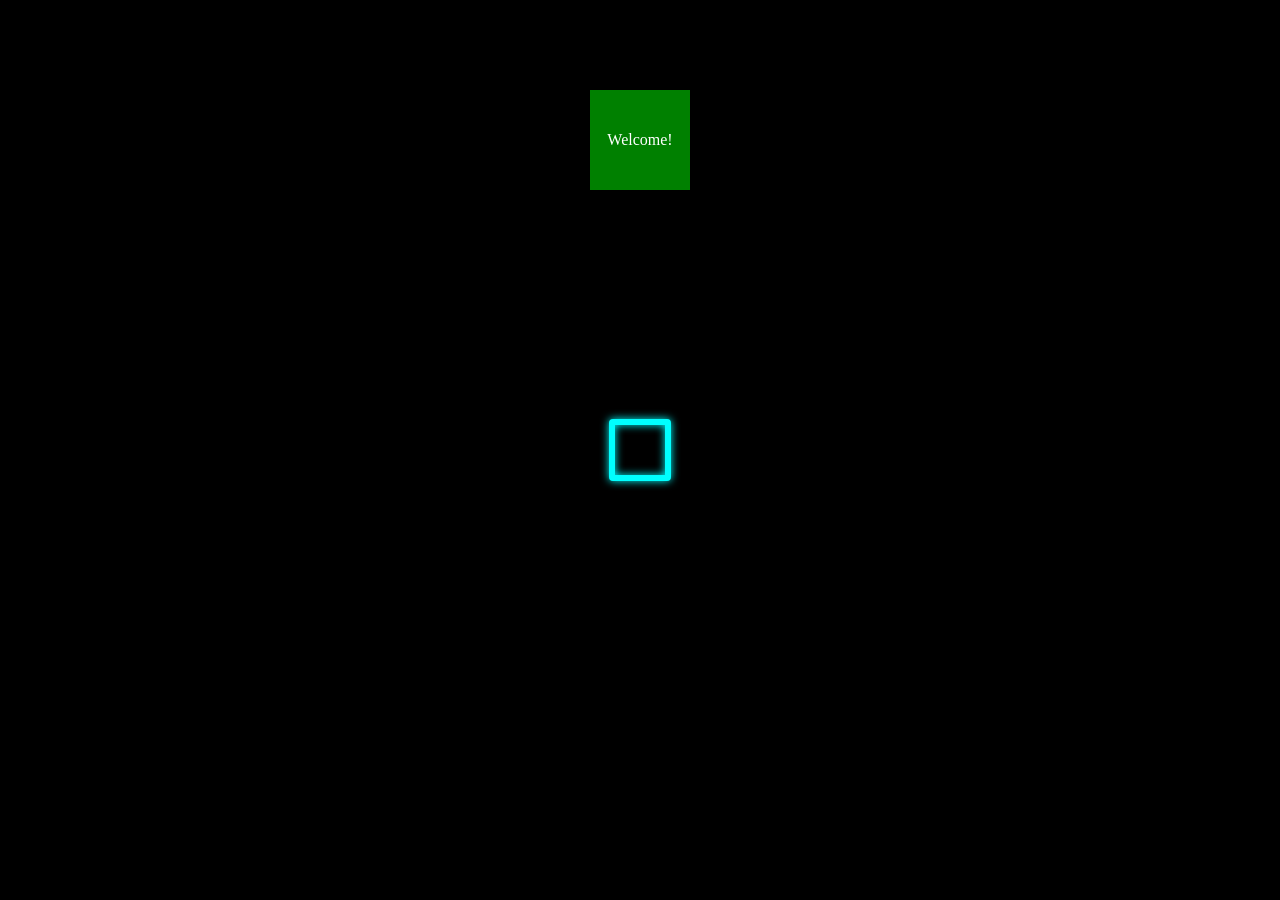
<file: animations/index.html>
<!doctype html>
<html lang="en">
  <head>
    <meta charset="UTF-8" />
    <meta name="viewport" content="width=device-width, initial-scale=1.0" />
    <title>Animations</title>
    <link rel="stylesheet" href="style.css" />
  </head>
  <body>
    <div class="loading"></div>
    <div class="spin">
      <p>Welcome!</p>
    </div>
  </body>
</html>
</file>
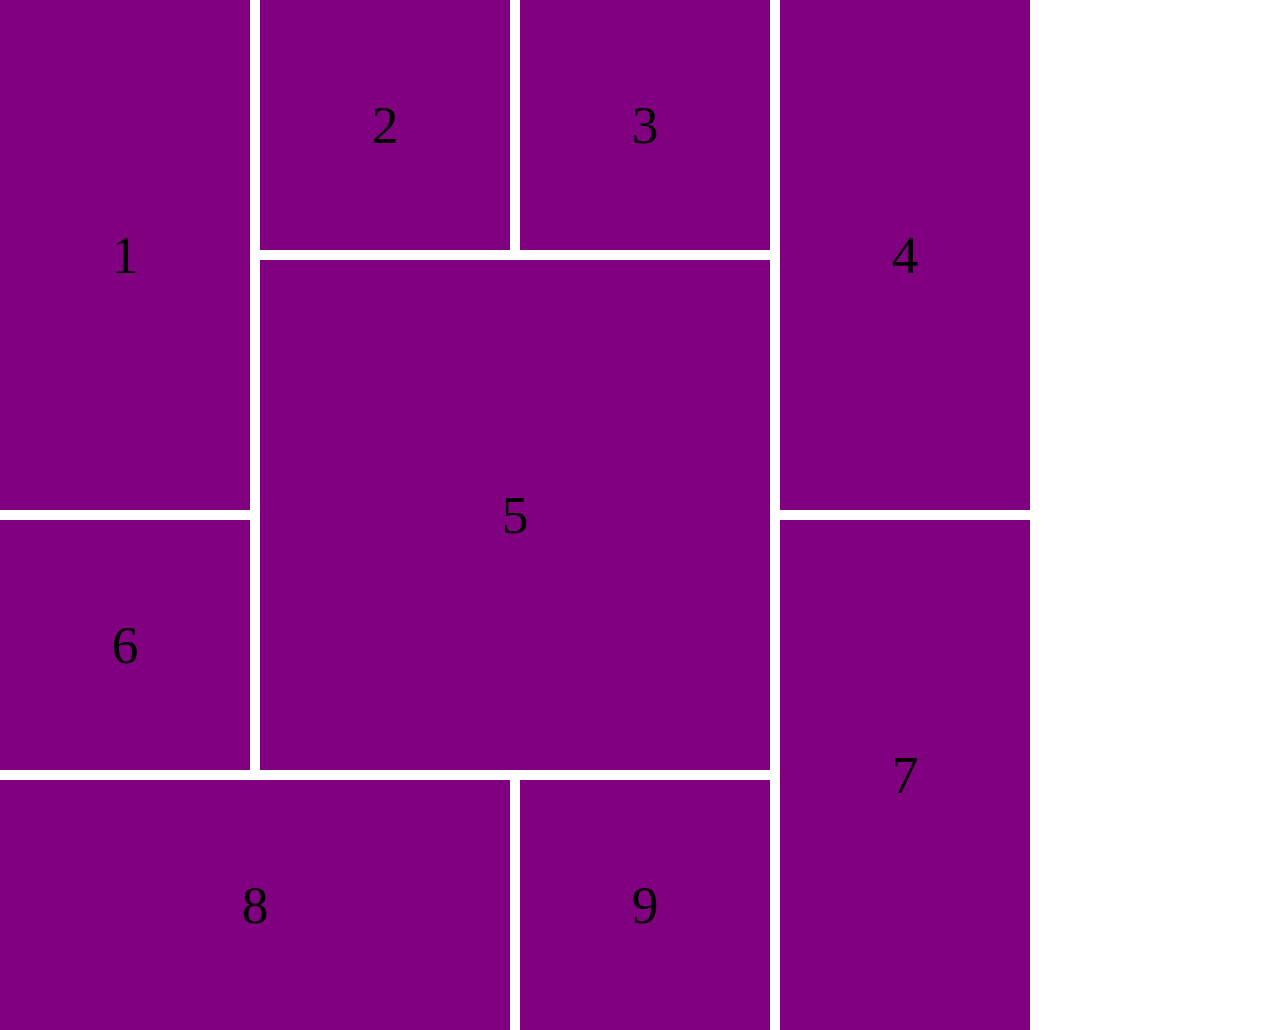
<file: bento-grid-project/index.html>
<!doctype html>
<html lang="en">
  <head>
    <meta charset="UTF-8" />
    <meta name="viewport" content="width=device-width, initial-scale=1.0" />
    <title>Bento grid project</title>
    <link rel="stylesheet" href="style.css" />
  </head>
  <body>
    <div class="container">
      <div style="grid-area: box-1" class="box">1</div>
      <div style="grid-area: box-2" class="box">2</div>
      <div style="grid-area: box-3" class="box">3</div>
      <div style="grid-area: box-4" class="box">4</div>
      <div style="grid-area: box-5" class="box">5</div>
      <div style="grid-area: box-6" class="box">6</div>
      <div style="grid-area: box-7" class="box">7</div>
      <div style="grid-area: box-8" class="box">8</div>
      <div style="grid-area: box-9" class="box">9</div>
    </div>
  </body>
</html>
</file>
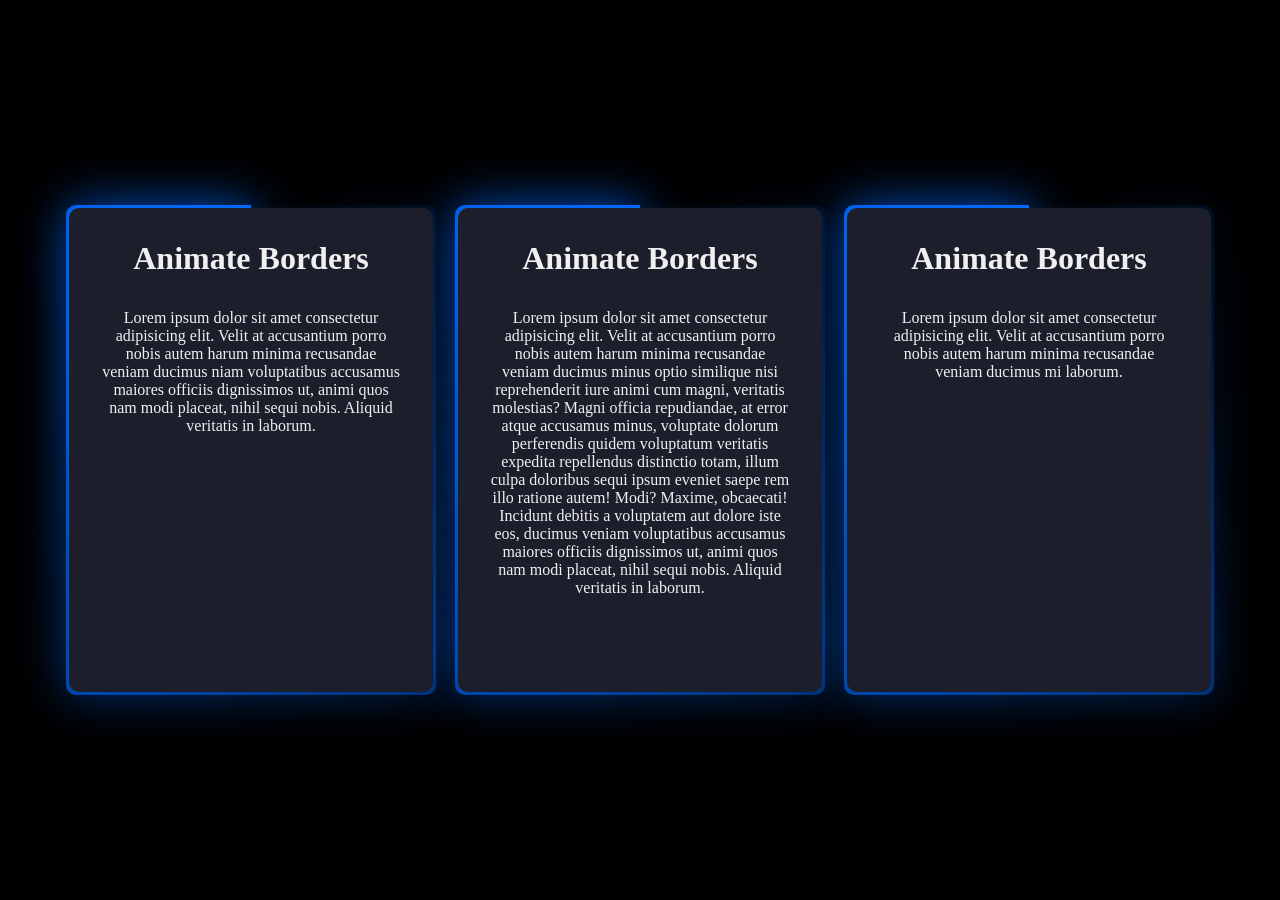
<file: border-animation-card/index.html>
<!doctype html>
<html lang="en">
  <head>
    <meta charset="UTF-8" />
    <meta name="viewport" content="width=device-width, initial-scale=1.0" />
    <title>Border Animations</title>
    <link rel="stylesheet" href="style.css" />
  </head>
  <body>
    <div class="cards">
      <div class="card">
        <h1>Animate Borders</h1>
        <p>
          Lorem ipsum dolor sit amet consectetur adipisicing elit. Velit at
          accusantium porro nobis autem harum minima recusandae veniam ducimus
          niam voluptatibus accusamus maiores officiis dignissimos ut, animi
          quos nam modi placeat, nihil sequi nobis. Aliquid veritatis in
          laborum.
        </p>
      </div>
      <div class="card">
        <h1>Animate Borders</h1>
        <p>
          Lorem ipsum dolor sit amet consectetur adipisicing elit. Velit at
          accusantium porro nobis autem harum minima recusandae veniam ducimus
          minus optio similique nisi reprehenderit iure animi cum magni,
          veritatis molestias? Magni officia repudiandae, at error atque
          accusamus minus, voluptate dolorum perferendis quidem voluptatum
          veritatis expedita repellendus distinctio totam, illum culpa doloribus
          sequi ipsum eveniet saepe rem illo ratione autem! Modi? Maxime,
          obcaecati! Incidunt debitis a voluptatem aut dolore iste eos, ducimus
          veniam voluptatibus accusamus maiores officiis dignissimos ut, animi
          quos nam modi placeat, nihil sequi nobis. Aliquid veritatis in
          laborum.
        </p>
      </div>
      <div class="card">
        <h1>Animate Borders</h1>
        <p>
          Lorem ipsum dolor sit amet consectetur adipisicing elit. Velit at
          accusantium porro nobis autem harum minima recusandae veniam ducimus
          mi laborum.
        </p>
      </div>
    </div>
  </body>
</html>
</file>
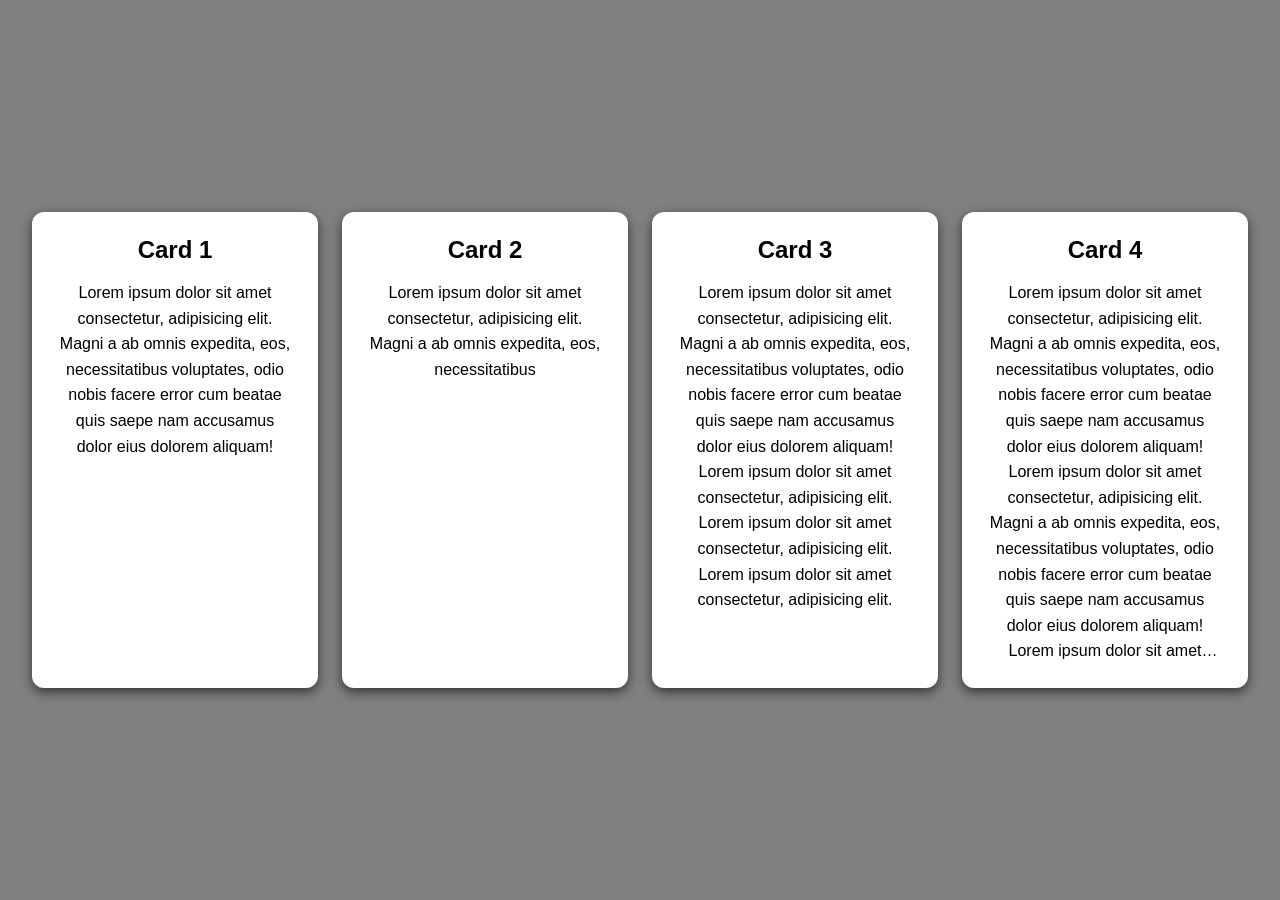
<file: flexbox-project/index.html>
<!doctype html>
<html lang="en">
  <head>
    <meta charset="UTF-8" />
    <meta name="viewport" content="width=device-width, initial-scale=1.0" />
    <title>Responsive Flexbox Layout</title>
    <link rel="stylesheet" href="style.css" />
  </head>
  <body>
    <main class="container">
      <div class="card">
        <h2>Card 1</h2>
        <p>
          Lorem ipsum dolor sit amet consectetur, adipisicing elit. Magni a ab
          omnis expedita, eos, necessitatibus voluptates, odio nobis facere
          error cum beatae quis saepe nam accusamus dolor eius dolorem aliquam!
        </p>
      </div>
      <div class="card">
        <h2>Card 2</h2>
        <p>
          Lorem ipsum dolor sit amet consectetur, adipisicing elit. Magni a ab
          omnis expedita, eos, necessitatibus 
        </p>
      </div>
      <div class="card">
        <h2>Card 3</h2>
        <p>
          Lorem ipsum dolor sit amet consectetur, adipisicing elit. Magni a ab
          omnis expedita, eos, necessitatibus voluptates, odio nobis facere
          error cum beatae quis saepe nam accusamus dolor eius dolorem aliquam!
					Lorem ipsum dolor sit amet consectetur, adipisicing elit.
					Lorem ipsum dolor sit amet consectetur, adipisicing elit.
					Lorem ipsum dolor sit amet consectetur, adipisicing elit.
        </p>
      </div>
			      <div class="card">
        <h2>Card 4</h2>
        <p>
          Lorem ipsum dolor sit amet consectetur, adipisicing elit. Magni a ab
          omnis expedita, eos, necessitatibus voluptates, odio nobis facere
          error cum beatae quis saepe nam accusamus dolor eius dolorem aliquam!
					          Lorem ipsum dolor sit amet consectetur, adipisicing elit. Magni a ab
          omnis expedita, eos, necessitatibus voluptates, odio nobis facere
          error cum beatae quis saepe nam accusamus dolor eius dolorem aliquam!
					Lorem ipsum dolor sit amet consectetur, adipisicing elit.
					Lorem ipsum dolor sit amet consectetur, adipisicing elit.
					Lorem ipsum dolor sit amet consectetur, adipisicing elit.
					          Lorem ipsum dolor sit amet consectetur, adipisicing elit. Magni a ab
          omnis expedita, eos, necessitatibus voluptates, odio nobis facere
          error cum beatae quis saepe nam accusamus dolor eius dolorem aliquam!
					Lorem ipsum dolor sit amet consectetur, adipisicing elit.
					Lorem ipsum dolor sit amet consectetur, adipisicing elit.
					Lorem ipsum dolor sit amet consectetur, adipisicing elit.
					          Lorem ipsum dolor sit amet consectetur, adipisicing elit. Magni a ab
          omnis expedita, eos, necessitatibus voluptates, odio nobis facere
          error cum beatae quis saepe nam accusamus dolor eius dolorem aliquam!
					Lorem ipsum dolor sit amet consectetur, adipisicing elit.
					Lorem ipsum dolor sit amet consectetur, adipisicing elit.
					Lorem ipsum dolor sit amet consectetur, adipisicing elit.
        </p>
      </div>
    </main>
  </body>
</html>
</file>
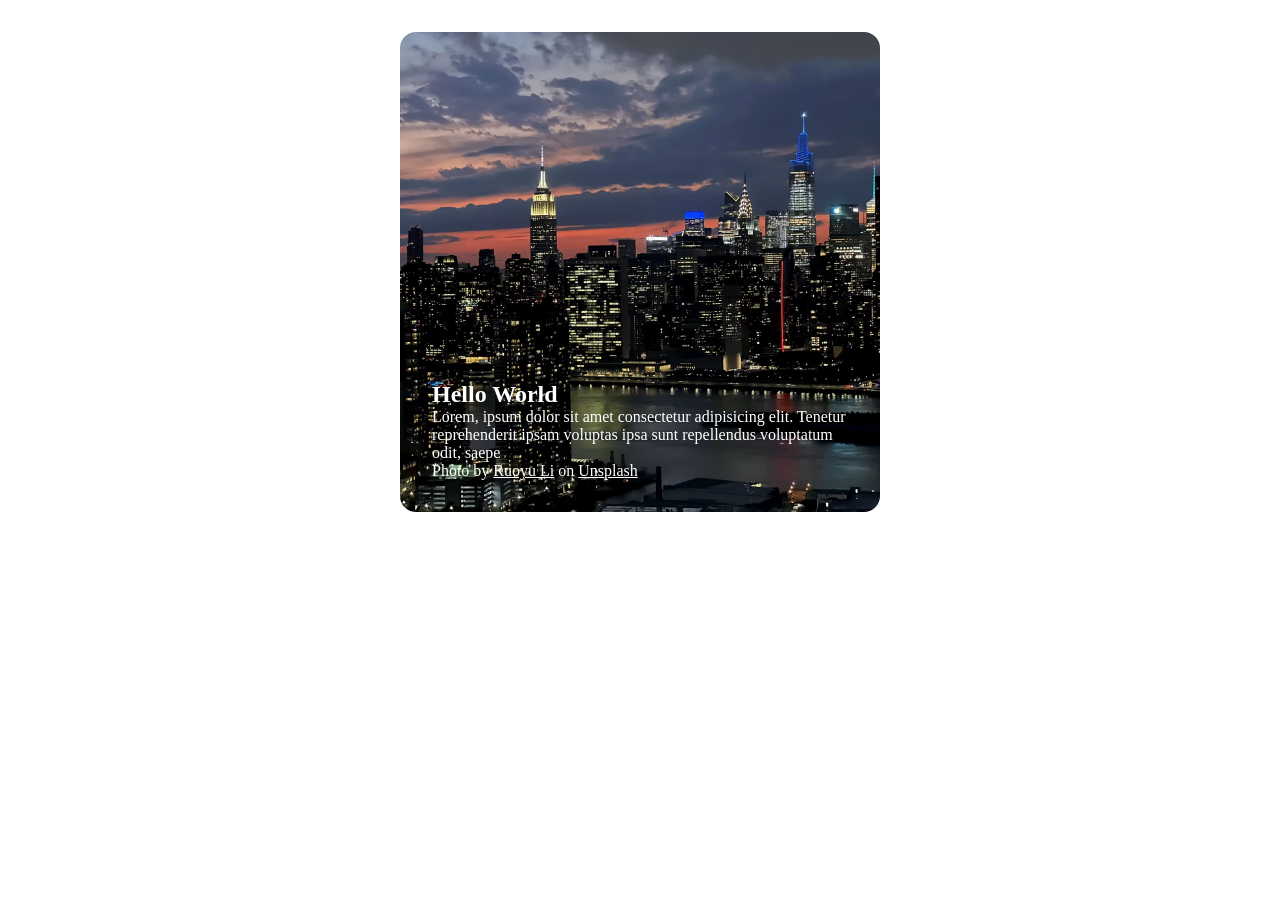
<file: img-grid-project/index.html>
<!doctype html>
<html lang="en">
  <head>
    <meta charset="UTF-8" />
    <meta name="viewport" content="width=device-width, initial-scale=1.0" />
    <title>img grid stacking project</title>
    <link rel="stylesheet" href="style.css" />
  </head>
  <body>
    <div class="wrapper">
      <img src="image.png" alt="evening city photo" />
      <div class="text-container">
        <h2>Hello World</h2>
        <p>
          Lorem, ipsum dolor sit amet consectetur adipisicing elit. Tenetur
          reprehenderit ipsam voluptas ipsa sunt repellendus voluptatum odit,
          saepe
        </p>
        <p>
          Photo by
          <a
            href="https://unsplash.com/@r_li?utm_source=unsplash&utm_medium=referral&utm_content=creditCopyText"
            alt="attribution link 1"
            >Ruoyu Li</a
          >
          on
          <a
            href="https://unsplash.com/photos/30-rockefeller-plaza-skyline-at-sunset-V4ST6Q44tjo?utm_source=unsplash&utm_medium=referral&utm_content=creditCopyText"
            alt="attribution link 1"
            >Unsplash</a
          >
        </p>
      </div>
    </div>
  </body>
</html>
</file>
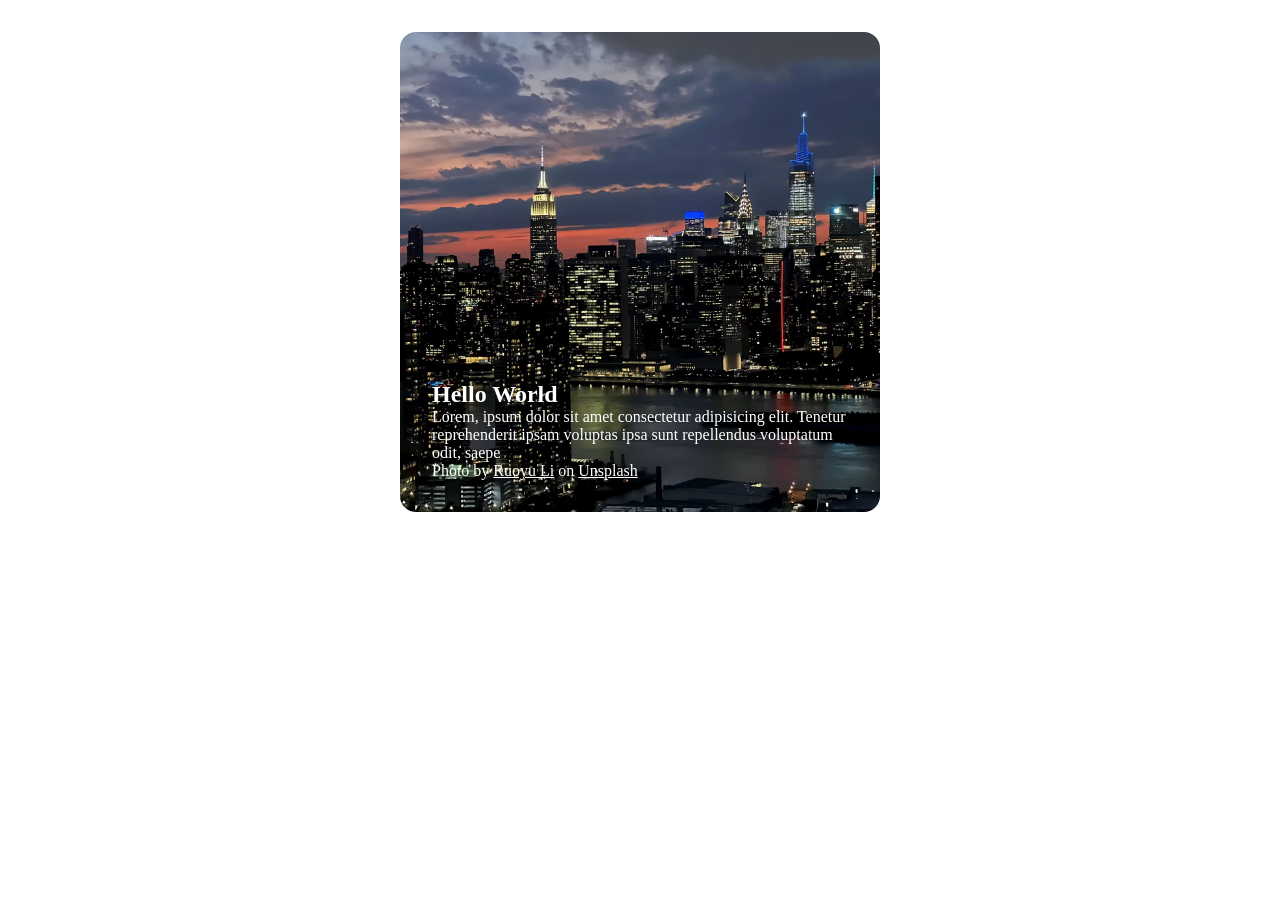
<file: img-position-project/index.html>
<!doctype html>
<html lang="en">
  <head>
    <meta charset="UTF-8" />
    <meta name="viewport" content="width=device-width, initial-scale=1.0" />
    <title>img position project</title>
    <link rel="stylesheet" href="style.css" />
  </head>
  <body>
    <div class="wrapper">
      <img src="image.png" alt="evening city photo" />
      <div class="text-container">
        <h2>Hello World</h2>
        <p>
          Lorem, ipsum dolor sit amet consectetur adipisicing elit. Tenetur
          reprehenderit ipsam voluptas ipsa sunt repellendus voluptatum odit,
          saepe
        </p>
        <p>
          Photo by
          <a
            href="https://unsplash.com/@r_li?utm_source=unsplash&utm_medium=referral&utm_content=creditCopyText"
            alt="attribution link 1"
            >Ruoyu Li</a
          >
          on
          <a
            href="https://unsplash.com/photos/30-rockefeller-plaza-skyline-at-sunset-V4ST6Q44tjo?utm_source=unsplash&utm_medium=referral&utm_content=creditCopyText"
            alt="attribution link 2"
            >Unsplash</a
          >
        </p>
      </div>
    </div>
  </body>
</html>
</file>
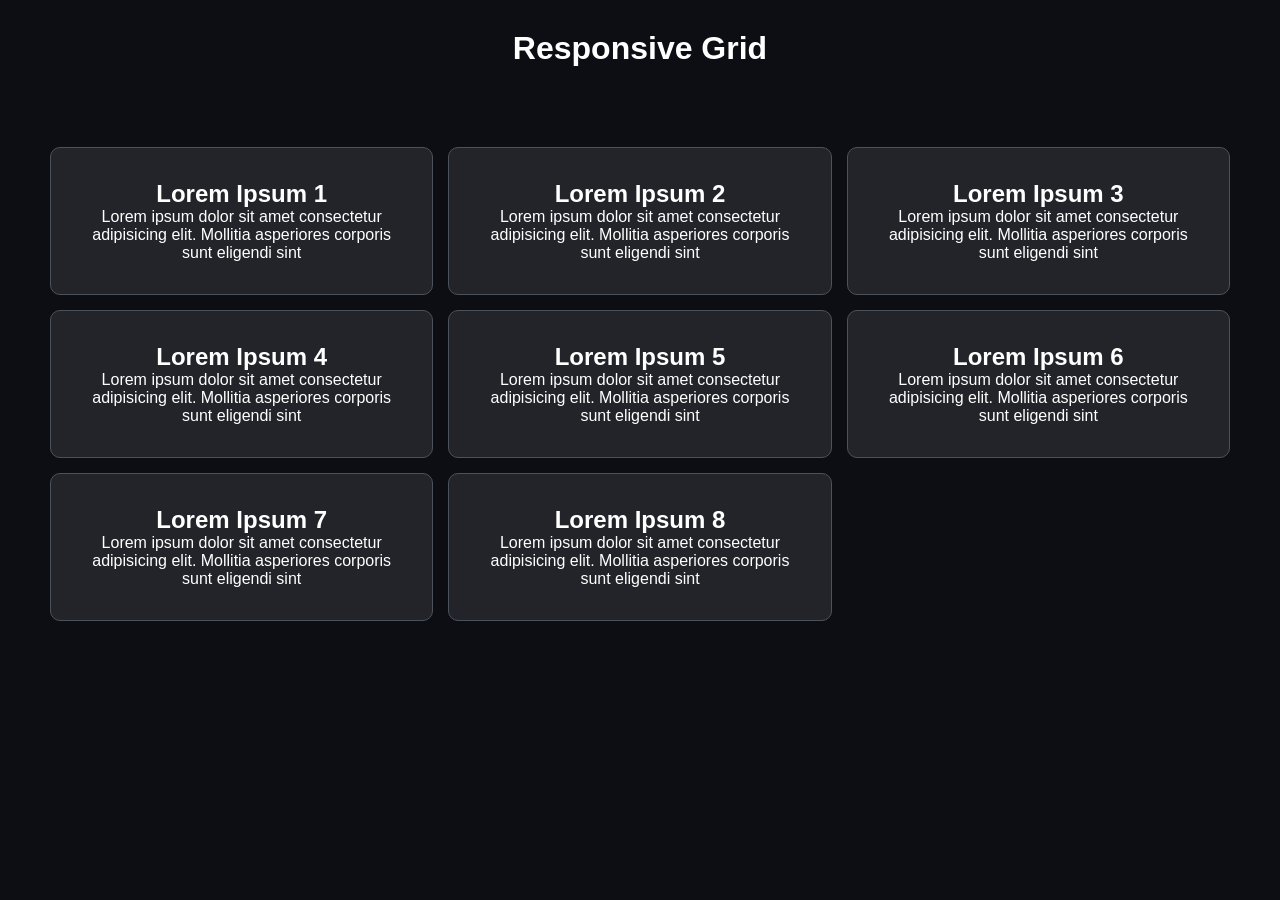
<file: responsive-grid-layout/index.html>
<!doctype html>
<html lang="en">
  <head>
    <meta charset="UTF-8" />
    <meta name="viewport" content="width=device-width, initial-scale=1.0" />
    <title>Responsive Grid Layout</title>
    <link rel="stylesheet" href="style.css" />
  </head>
  <body>
    <h1>Responsive Grid</h1>
    <div class="grid-container">
      <div class="card">
        <h2>Lorem Ipsum 1</h2>
        <p>
          Lorem ipsum dolor sit amet consectetur adipisicing elit. Mollitia
          asperiores corporis sunt eligendi sint
        </p>
      </div>
      <div class="card">
        <h2>Lorem Ipsum 2</h2>
        <p>
          Lorem ipsum dolor sit amet consectetur adipisicing elit. Mollitia
          asperiores corporis sunt eligendi sint
        </p>
      </div>
      <div class="card">
        <h2>Lorem Ipsum 3</h2>
        <p>
          Lorem ipsum dolor sit amet consectetur adipisicing elit. Mollitia
          asperiores corporis sunt eligendi sint
        </p>
      </div>
      <div class="card">
        <h2>Lorem Ipsum 4</h2>
        <p>
          Lorem ipsum dolor sit amet consectetur adipisicing elit. Mollitia
          asperiores corporis sunt eligendi sint
        </p>
      </div>
      <div class="card">
        <h2>Lorem Ipsum 5</h2>
        <p>
          Lorem ipsum dolor sit amet consectetur adipisicing elit. Mollitia
          asperiores corporis sunt eligendi sint
        </p>
      </div>
      <div class="card">
        <h2>Lorem Ipsum 6</h2>
        <p>
          Lorem ipsum dolor sit amet consectetur adipisicing elit. Mollitia
          asperiores corporis sunt eligendi sint
        </p>
      </div>
      <div class="card">
        <h2>Lorem Ipsum 7</h2>
        <p>
          Lorem ipsum dolor sit amet consectetur adipisicing elit. Mollitia
          asperiores corporis sunt eligendi sint
        </p>
      </div>
      <div class="card">
        <h2>Lorem Ipsum 8</h2>
        <p>
          Lorem ipsum dolor sit amet consectetur adipisicing elit. Mollitia
          asperiores corporis sunt eligendi sint
        </p>
      </div>
    </div>
  </body>
</html>
</file>
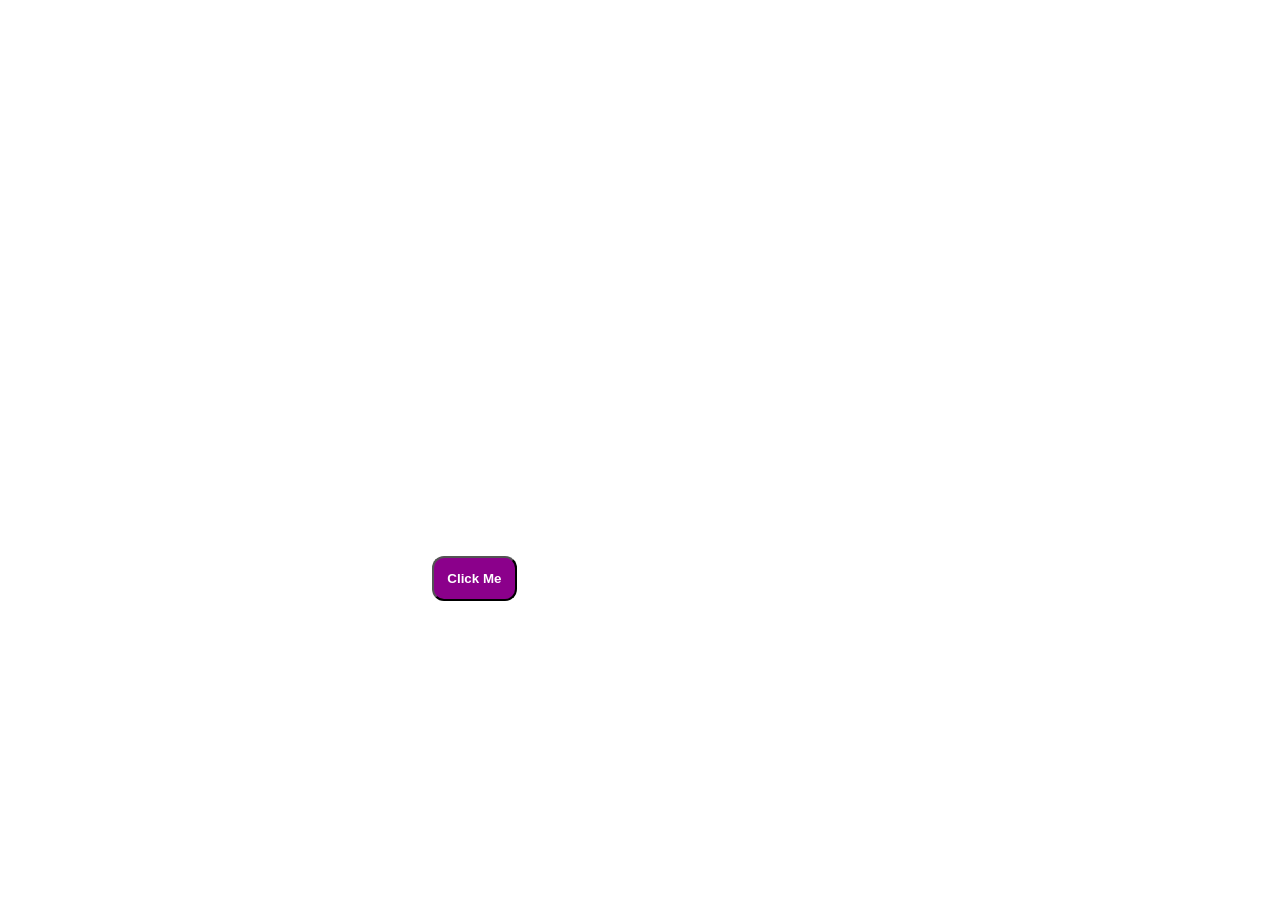
<file: video-bg-grid-project/index.html>
<!doctype html>
<html lang="en">
  <head>
    <meta charset="UTF-8" />
    <meta name="viewport" content="width=device-width, initial-scale=1.0" />
    <title>Grid stacking with video background</title>
    <link rel="stylesheet" href="style.css" />
  </head>
  <body>
    <header>
      <video autoplay loop muted playsinline>
        <source src="bg-animation.mp4" />
      </video>
      <div class="content">
        <h1>Hello World!</h1>
        <p>
          Lorem ipsum dolor sit amet, consectetur adipisicing elit. Qui quam
          tenetur in suscipit nihil magnam reprehenderit ab facere iste corporis
          nulla laboriosam ipsum officia dolor sunt, ad iure. Impedit, ipsam!
        </p>
        <p>
          <a
            href="https://www.vecteezy.com/video/2041742-water-circle-looping-with-reflections-on-black-background"
            alt="attribution link"
            >water-circle-looping-with-reflections-on-black-background Stock
            Videos by Vecteezy</a
          >
        </p>
        <button class="cta-button">Click Me</button>
      </div>
    </header>
  </body>
</html>
</file>
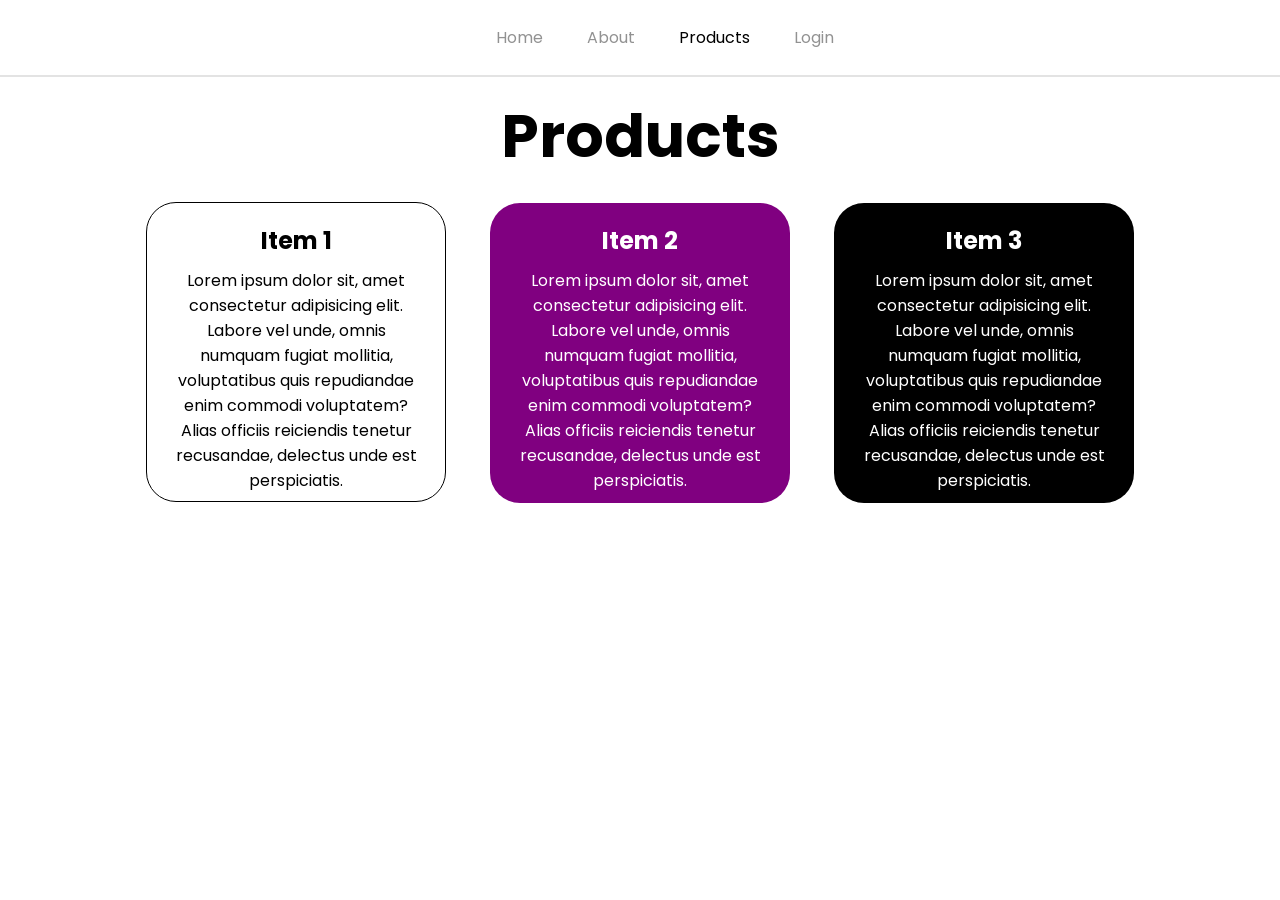
<file: multi-page website/products.html>
<!doctype html>
<html lang="en">
  <head>
    <meta charset="UTF-8" />
    <meta name="viewport" content="width=device-width, initial-scale=1.0" />
    <title>Home</title>
    <link rel="stylesheet" href="style.css" />
  </head>
  <body>
    <nav>
      <a href="index.html">Home</a>
      <a href="about.html">About</a>
      <a href="products.html" class="active">Products</a>
      <a href="login.html">Login</a>
    </nav>
    <header>
      <h1>Products</h1>
    </header>
    <div class="products-container">
      <div class="item">
        <h2>Item 1</h2>
        <p>
          Lorem ipsum dolor sit, amet consectetur adipisicing elit. Labore vel
          unde, omnis numquam fugiat mollitia, voluptatibus quis repudiandae
          enim commodi voluptatem? Alias officiis reiciendis tenetur recusandae,
          delectus unde est perspiciatis.
        </p>
      </div>
      <div class="item">
        <h2>Item 2</h2>
        <p>
          Lorem ipsum dolor sit, amet consectetur adipisicing elit. Labore vel
          unde, omnis numquam fugiat mollitia, voluptatibus quis repudiandae
          enim commodi voluptatem? Alias officiis reiciendis tenetur recusandae,
          delectus unde est perspiciatis.
        </p>
      </div>
      <div class="item">
        <h2>Item 3</h2>
        <p>
          Lorem ipsum dolor sit, amet consectetur adipisicing elit. Labore vel
          unde, omnis numquam fugiat mollitia, voluptatibus quis repudiandae
          enim commodi voluptatem? Alias officiis reiciendis tenetur recusandae,
          delectus unde est perspiciatis.
        </p>
      </div>
    </div>
  </body>
</html>
</file>
<file: animations/style.css>
* {
  margin: 0 auto;
  background-color: black;
}

.spin {
  display: flex;
  width: 100px;
  height: 100px;
  margin-top: 90px;
  align-items: center;
  justify-content: center;
  background-color: green;
  animation-duration: 3s;
  animation-name: spin;
  animation-timing-function: ease-in-out;
  animation-delay: 1s;
  animation-iteration-count: infinite;
  animation-direction: alternate;
  animation-play-state: paused;
}

.spin p {
  color: white;
  background-color: inherit;
}

.spin:hover {
  animation-play-state: running;
}

.loading {
  height: 50px;
  width: 50px;
  border: 6px solid aqua;
  border-radius: 4px;
  box-shadow:
    0 0 8px aqua,
    0 0 8px aqua inset;
  position: absolute;
  top: 50%;
  left: 50%;
  translate: -50% -50%;
  z-index: 10;
  animation: 2s loading ease-in-out infinite;
}

@keyframes spin {
  0% {
  }
  50% {
    scale: 2;
    transform: rotate(0);
    border-radius: 0;
  }
  100% {
    transform: rotate(360deg);
    border-radius: 50%;
    scale: 2;
  }
}

@keyframes loading {
  0% {
    transform: rotateX(0) rotateY(0) rotateZ(0);
  }
  33% {
    transform: rotateX(180deg) rotateY(0) rotateZ(0);
  }
  67% {
    transform: rotateX(180deg) rotateY(180deg) rotateZ(0);
  }
  100% {
    transform: rotateX(180deg) rotateY(180deg) rotateZ(180deg);
  }
}
</file>
<file: bento-grid-project/style.css>
* {
  margin: 0;
  padding: 0;
}

.container {
  display: grid;
  grid-template-rows: 250px 250px 250px 250px;
  grid-template-columns: 250px 250px 250px 250px;
  grid-template-areas:
    "box-1 box-2 box-3 box-4"
    "box-1 box-5 box-5 box-4"
    "box-6 box-5 box-5 box-7"
    "box-8 box-8 box-9 box-7";
  gap: 10px;
  max-width: 800px;
}

.box {
  display: flex;
  justify-content: center;
  align-items: center;
  font-size: 40pt;
  background-color: purple;
}
</file>
<file: border-animation-card/style.css>
@import url("https://fonts.googleapis.com/css2?family=Poppins:ital,wght@0,100;0,200;0,300;0,400;0,500;0,600;0,700;0,800;0,900;1,100;1,200;1,300;1,400;1,500;1,600;1,700;1,800;1,900&display=swap");

:root {
  background: black;
  --color: #1c1f2b;
  --text-color: #f0f0f0;
  --gradient-1: #ff4545;
  --gradient-2: #00ff99;
  --gradient-3: #006aff;
}

* {
  margin: 0;
  padding: 0;
}

h1 {
  font-weight: 600;
}

body {
  background: var(--color-background);
  color: var(--text-color);
  font-weight: 400;
}

.cards {
  display: flex;
  justify-content: center;
  align-items: center;
  min-height: 100vh;
  flex-wrap: wrap;
  gap: 25px;
}

.card {
  min-height: 420px;
  padding: 2em;
  width: 300px;
  background: var(--color);
  text-align: center;
  border-radius: 10px;
  position: relative;
}

@property --angle {
  syntax: "<angle>";
  initial-value: 0deg;
  inherits: false;
}

.card::after,
.card::before {
  content: "";
  position: absolute;
  height: 100%;
  width: 100%;
  background-image: conic-gradient(
    from var(--angle),
    transparent,
    var(--gradient-3)
  );
  top: 50%;
  left: 50%;
  translate: -50% -50%;
  z-index: -1;
  padding: 3px;
  border-radius: 10px;
  animation: spin 3s linear infinite;
}

.card::before {
  filter: blur(1.5rem);
  opacity: 0.8;
}

.card p {
  margin-top: 2em;
}

@keyframes spin {
  from {
    --angle: 0deg;
  }
  to {
    --angle: 360deg;
  }
}
</file>
<file: flexbox-project/style.css>
* {
	margin: 0;
	padding: 0;
	box-sizing: border-box;
}

body {
	min-height: 100vh;
	display: flex;
	justify-content: center;
	align-items: center;
	padding: 2rem;
	font-family: Arial, Helvetica, sans-serif;
	background: grey;
}

.container {
	display: flex;
	flex-wrap: wrap;
	justify-content: center;
	gap: 1.5rem;
}

.card {
	display: flex;
	flex: 1 0 250px;
	flex-direction: column;
	justify-content: flex-start;
	text-align: center;
	max-width: 320px;
	min-height: 220px;
	padding: 1.5rem;
	border-radius: 12px;
	background: white;
	box-shadow: 0 4px 12px rgba(0,0,0, 0.6);
}

.card p {
  overflow: hidden;
  display: -webkit-box;
  -webkit-box-orient: vertical;
  -webkit-line-clamp: 15;
  line-clamp: 15;
}

.card h2 {
	
	margin-bottom: 1rem;
}

.card p {
	line-height: 1.6;
}

@media (max-width: 600px) {
	.container {
		flex-direction: column;
		align-items: center;
	}

	.card {
		width: min(400px, 100%);
		flex: none;
	}
}
</file>
<file: img-grid-project/style.css>
* {
  margin: 0;
  padding: 0;
  box-sizing: border-box;
}

h2,
p,
p a {
  color: white;
}

p a:visited {
  color: lightgray;
}

.wrapper {
  display: grid;
  margin: 0 auto;
  border-radius: 1em;
  width: 30em;
  margin-top: 2em;
  place-items: end;
}

img {
  grid-column: 1 / 2;
  grid-row: 1 / 2;
  display: block;
  width: 100%;
  object-fit: cover;
  border-radius: 1em;
}

.text-container {
  grid-column: 1 / 2;
  grid-row: 1 / 2;
  bottom: 0;
  left: 0;
  height: max-content;
  width: 100%;
  padding: 2em;
}
</file>
<file: img-position-project/style.css>
* {
  margin: 0;
  padding: 0;
  box-sizing: border-box;
}

h2,
p,
p a {
  color: white;
}

p a:visited {
  color: lightgray;
}

.wrapper {
  margin: 0 auto;
  border-radius: 1em;
  width: 30em;
  margin-top: 2em;
  position: relative;
}

img {
  display: block;
  width: 100%;
  object-fit: cover;
  border-radius: 1em;
}

.text-container {
  position: absolute;
  bottom: 0;
  left: 0;
  height: max-content;
  width: 100%;
  padding: 2em;
}
</file>
<file: responsive-grid-layout/style.css>
* {
  margin: 0;
  padding: 0;
}

html {
  font-family: "Segoe UI", Tahoma, Verdana, sans-serif;
  color: white;
  text-align: center;
}

body {
  background-color: rgb(13, 13, 20);
}

h1 {
  margin: 30px 0;
}

.grid-container {
  display: grid;
  grid-template-columns: repeat(auto-fit, minmax(300px, 1fr));
  padding: min(50px, 7%);
  gap: 15px;
  justify-content: center;
}

.card {
  padding: 2em;
  border: 1px solid rgb(75, 82, 92);
  border-radius: 10px;
  background-color: #222429;
  text-align: center;
}
</file>
<file: video-bg-grid-project/style.css>
* {
  margin: 0;
  padding: 0;
  box-sizing: border-box;
}

p,
p a,
h1 {
  color: white;
}

header {
  display: grid;
  height: 100vh;
  grid-template-areas: "stack";
  place-items: center;
  font-family: Verdana, Geneva, Tahoma, sans-serif;
}

header video {
  grid-area: stack;
  width: 100%;
  height: 100%;
  object-fit: cover;
  z-index: -1;
}

header .content {
  grid-area: stack;
  width: min(30em, 100%);
  padding: 2rem;
  color: white;
  z-index: 1;
}

.content p {
  margin: 3em 0 1em 0;
}

.cta-button {
  border-radius: 12px;
  padding: 1em;
  font-weight: 600;
  color: white;
  background-color: darkmagenta;
  transition: all 0.3s ease-in-out;
}

.cta-button:hover {
  transform: scale(1.1);
}
</file>
<file: multi-page website/style.css>
@import url("https://fonts.googleapis.com/css2?family=Poppins:ital,wght@0,100;0,200;0,300;0,400;0,500;0,600;0,700;0,800;0,900;1,100;1,200;1,300;1,400;1,500;1,600;1,700;1,800;1,900&display=swap");

* {
  margin: 0;
  padding: 0;
}

html {
  text-align: center;
  font-family: Poppins, "Segoe UI", sans-serif;
}
nav {
  position: fixed;
  top: 0;
  width: 100%;
  padding: 25px;
  border-bottom: 2px solid #e3e3e3;
}

nav a {
  text-decoration: none;
  color: #929292;
  margin: 0 20px;
}

nav a:hover {
  color: black;
}

nav a.active {
  color: black;
}

header {
  padding-top: calculate(50px + 1rem + 2px);
}

h1 {
  margin-top: 100px;
  font-size: 3.75rem;
  font-weight: bold;
  line-height: 1.2em;
}

h1 + p {
  width: 800px;
  margin: 35px auto;
}

#cta-buttom {
  text-decoration: none;
  text-transform: uppercase;
  background: linear-gradient(to right, violet, purple);
  color: white;
  display: inline-block;
  padding: 1em 3em;
  font-weight: 600;
  border-radius: 25px;
  transition: 150ms ease;
}

#cta-buttom:hover {
  scale: 1.1;
}

.video-player {
  margin-top: 30px;
  width: min(1100px, 100%);
  aspect-ratio: 16 / 9;
  border-radius: 15px;
}

.products-container {
  margin-top: 30px;
}

.item {
  box-sizing: border-box;
  width: 300px;
  height: 300px;
  display: inline-block;
  margin: 0 20px;
  margin-bottom: 20px;
  align-content: center;
  padding: 20px;
  border-radius: 30px;
}

.item > h2 {
  margin-bottom: 10px;
}

.item:first-child {
  border: 1px solid black;
}

.item:nth-child(2) {
  background-color: purple;
  color: white;
}

.item:last-child {
  background-color: black;
  color: white;
}

form {
  margin-top: 30px;
}

input {
  display: block;
  margin: 0 auto;
  margin-bottom: 15px;
  font: inherit;
  border-radius: 30px;
}

input[type="text"],
input[type="password"] {
  padding: 5px 20px;
  width: 400px;
  height: 50px;
  border: none;
  background-color: #ebedf5;
}

input[type="submit"] {
  width: 200px;
  padding: 10px;
  background-color: #0071ff;
  color: white;
  font-weight: 600;
  border: none;
}
</file>
